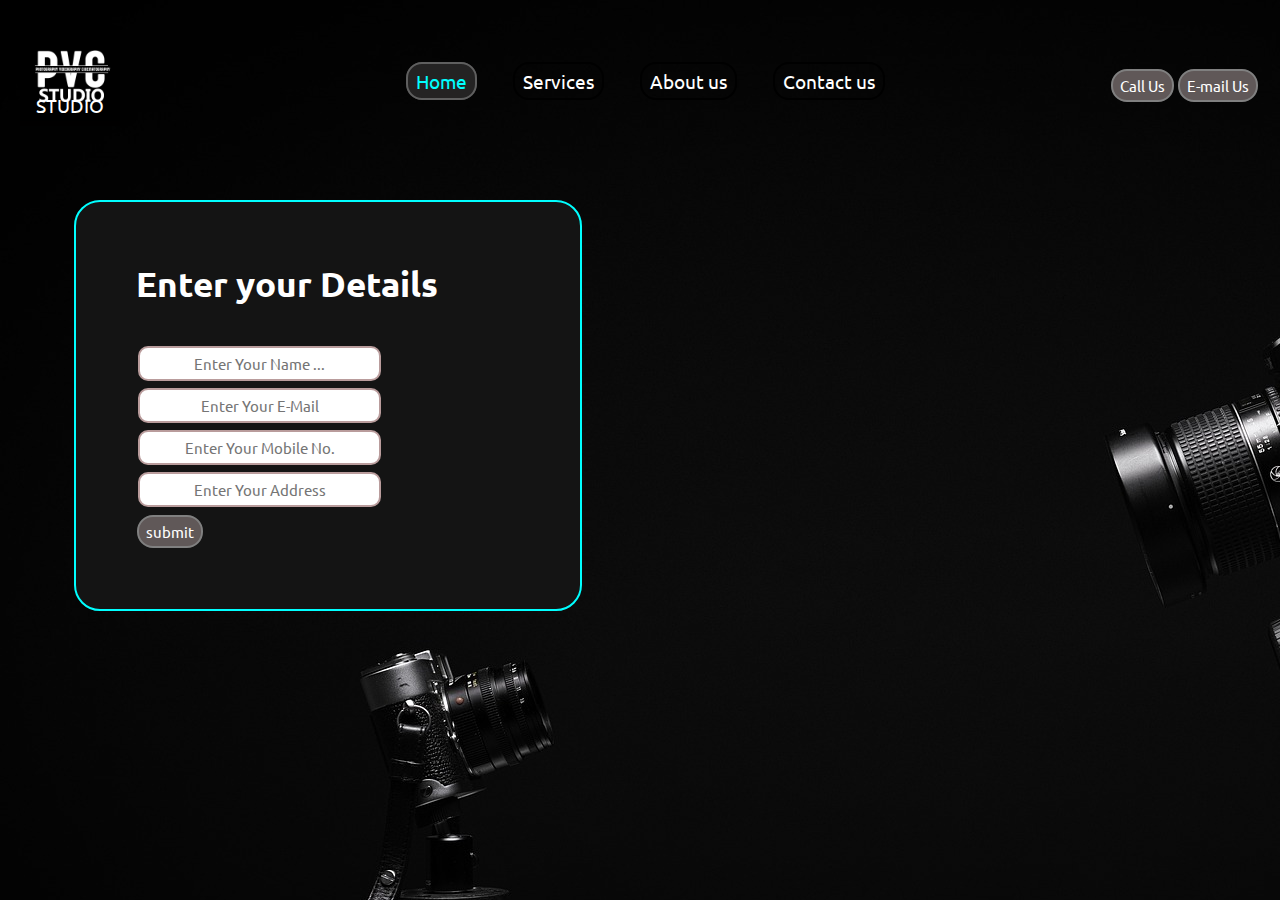
<file: 1st project/index.html>
<!DOCTYPE html>
<html lang="en">

<head>
    <meta charset="UTF-8">
    <meta http-equiv="X-UA-Compatible" content="IE=edge">
    <meta name="viewport" content="width=device-width, initial-scale=1.0">
    <title>PVC Studio</title>
    <link rel="preconnect" href="https://fonts.googleapis.com">
    <link rel="preconnect" href="https://fonts.gstatic.com" crossorigin>
    <link href="https://fonts.googleapis.com/css2?family=Ubuntu:wght@500&display=swap" rel="stylesheet">
    <link rel="stylesheet" href="css/bg.css">
</head>

<body>
    <header>
        <div class="left">
            <img src="img/logo.png" alt="logo">
            <div id="pvclogo">STUDIO</div>
        </div>
        <div class="mid">
            <div class="navbar">
                <ul>
                    <li><a href="index.html" class="active">Home</a></li>
                    <li><a href="pages/services.html">Services</a></li>
                    <li><a href="#">About us</a></li>
                    <li><a href="#">Contact us</a></li>
                </ul>
            </div>
        </div>
        <div class="right">
            <button class="btn"><a href="">Call Us </a></button>
            <button class="btn"><a href="">E-mail Us</a></button>
        </div>
    </header>
    <div class="container">
        <h3>Enter your Details</h3>
        <form action="customer.php" method="post">
            <div class="form-group">
                <input type="text" placeholder="Enter Your Name ...">
            </div>
            <div class="form-group">
                <input type="email" placeholder="Enter Your E-Mail">
            </div>
            <div class="form-group">
                <input type="text" placeholder="Enter Your Mobile No.">
            </div>
            <div class="form-group">
                <input type="text" placeholder="Enter Your Address">
            </div>
            <button class="btn">submit</button>
        </form>
    </div>

</body>

</html>
</file>
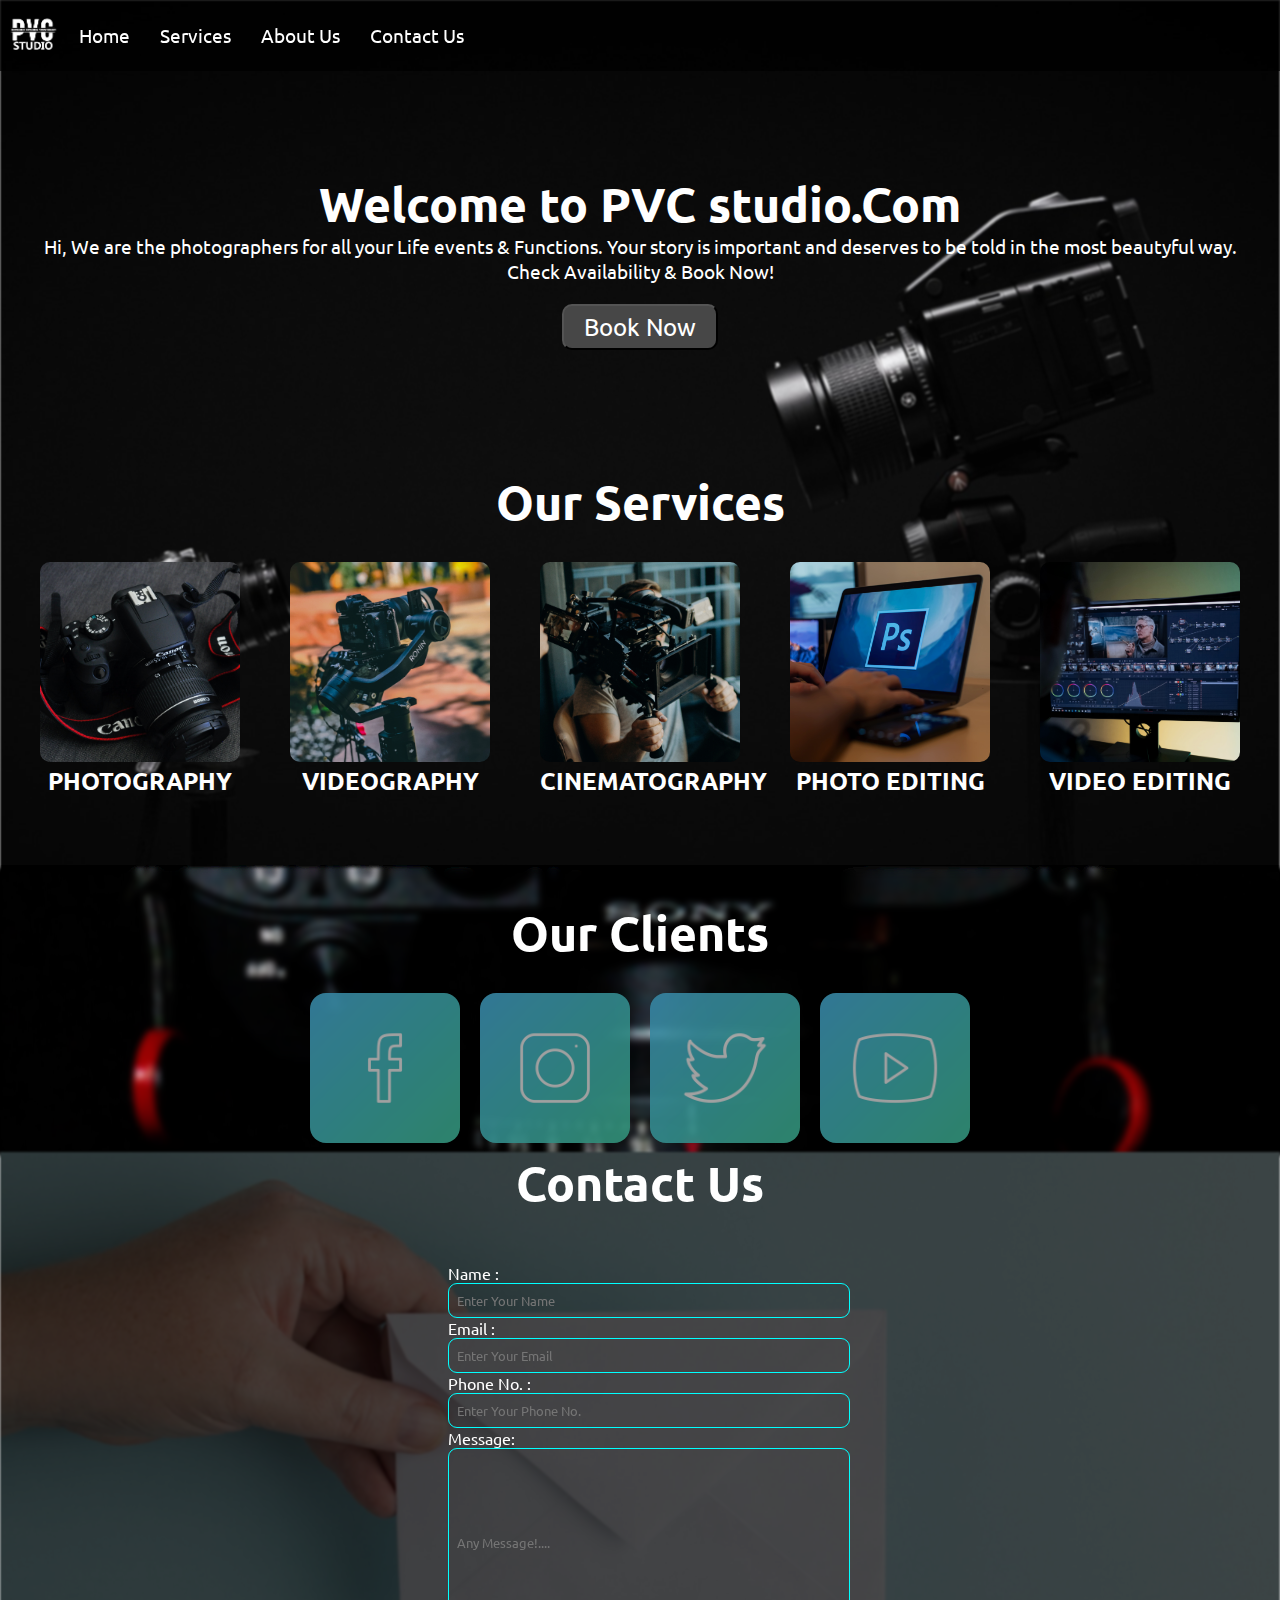
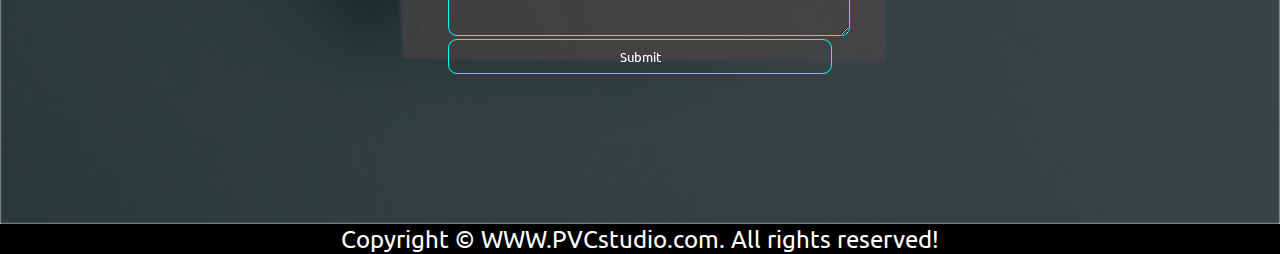
<file: 2nd project/index.html>
<!DOCTYPE html>
<html lang="en">

<head>
    <meta charset="UTF-8">
    <meta http-equiv="X-UA-Compatible" content="IE=edge">
    <meta name="viewport" content="width=device-width, initial-scale=1.0">
    <title>Aman PVC Studio | photography videography cinematography </title>
    <link rel="stylesheet" href="css/style1.css">
    <link rel="stylesheet" media="screen and (max-width: 600px)" href="css/phone.css">
    <link rel="preconnect" href="https://fonts.googleapis.com">
    <link rel="preconnect" href="https://fonts.gstatic.com" crossorigin>
    <link href="https://fonts.googleapis.com/css2?family=Ubuntu:wght@400;500&display=swap" rel="stylesheet">
</head>

<body>

    <div id="navbar">
        <div id="logo"><img src="img/logo.png" alt="Logo"></div>
        <ul>
            <li class="list-items"><a href="#home">Home </a></li>
            <li class="list-items"><a href="#services-cont">Services</a></li>
            <li class="list-items"><a href="#">About Us</a></li>
            <li class="list-items"><a href="#">Contact Us</a></li>
        </ul>
    </div>

    <section id="home">
        <h1 id="h-primary"> Welcome to PVC studio.Com</h1>
        <p>Hi, We are the photographers for all your Life events &
            Functions. Your story is important and deserves to be told in
            the most beautyful way.</p>
        <p>Check Availability & Book Now!</p>
        <button id="btn">Book Now</button>
    </section>

    <section id="services-cont">
        <h1 class="h-primary">Our Services</h1>
        <div id="services">
            <div class="box">
                <img src="img/servicesBG/photography.jpg" alt="photography">
                <h1 class="h-secondary">PHOTOGRAPHY</h1>
            </div>
            <div class="box">
                <img src="img/servicesBG/videography.jpg" alt="videography">
                <h1 class="h-secondary">VIDEOGRAPHY</h1>
            </div>
            <div class="box">
                <img src="img/servicesBG/cinematography.jpg" alt="cinematography">
                <h1 class="h-secondary">CINEMATOGRAPHY</h1>
            </div>
            <div class="box">
                <img src="img/servicesBG/photoediting.jpg" alt="photoediting">
                <h1 class="h-secondary">PHOTO EDITING</h1>
            </div>
            <div class="box">
                <img src="img/servicesBG/ei.jpg" alt="videoediting">
                <h1 class="h-secondary ">VIDEO EDITING</h1>
            </div>
        </div>
    </section>

    <section id="clients-cont">

        <h1 class="h-primary">Our Clients</h1>
        <div class="clients">

            <div class="Cbox"><a href="http://facebook.com">

                    <img src="img/clients/facebook.png" alt="Facebook">
                </a>
            </div>

            <div class="Cbox"><a href="http://instagram.com">

                    <img src="img/clients/instagram.png" alt="instagram">
                </a>
            </div>

            <div class="Cbox"><a href="http://twitter.com">

                    <img src="img/clients/twitter.png" alt="twitter">
                </a>
            </div>

            <div class="Cbox"><a href="https://www.youtube.com/channel/UCMzQnu3LeN3EPHomJocEGpg" target="_blank">

                    <img src="img/clients/youtube.png" alt="Youtube">
                </a>
            </div>

        </div>

    </section>

    <section id="contact">
        <h1 class="h-primary">Contact Us</h1>
        <div id="contact-box">
            <form action="#" method="post">
                <div class="formFields">
                    <label for="name">Name :</label>
                    <input type="text" name="name" id="name" placeholder="Enter Your Name">
                </div>
                <div class="formFields">
                    <label for="email">Email :</label>
                    <input type="email" name="email" id="email" placeholder="Enter Your Email">
                </div>
                <div class="formFields">
                    <label for="phone">Phone No. :</label>
                    <input type="phone" name="phone" id="phone" placeholder="Enter Your Phone No.">
                </div>
                <div class="formFields">
                    <label for="message">Message:</label>
                    <textarea name="message" id="" cols="30" rows="10" placeholder="Any Message!...."></textarea>
                </div>
                <div class="formFields">
                <input type="submit" value="Submit" class=".btn">
                </div>
            </form>
        </div>
    </section>
    <footer>
        <div class="center h-secondary">
            Copyright &copy; WWW.PVCstudio.com. All rights reserved!
        </div>
    </footer>
</body>

</html>
</file>
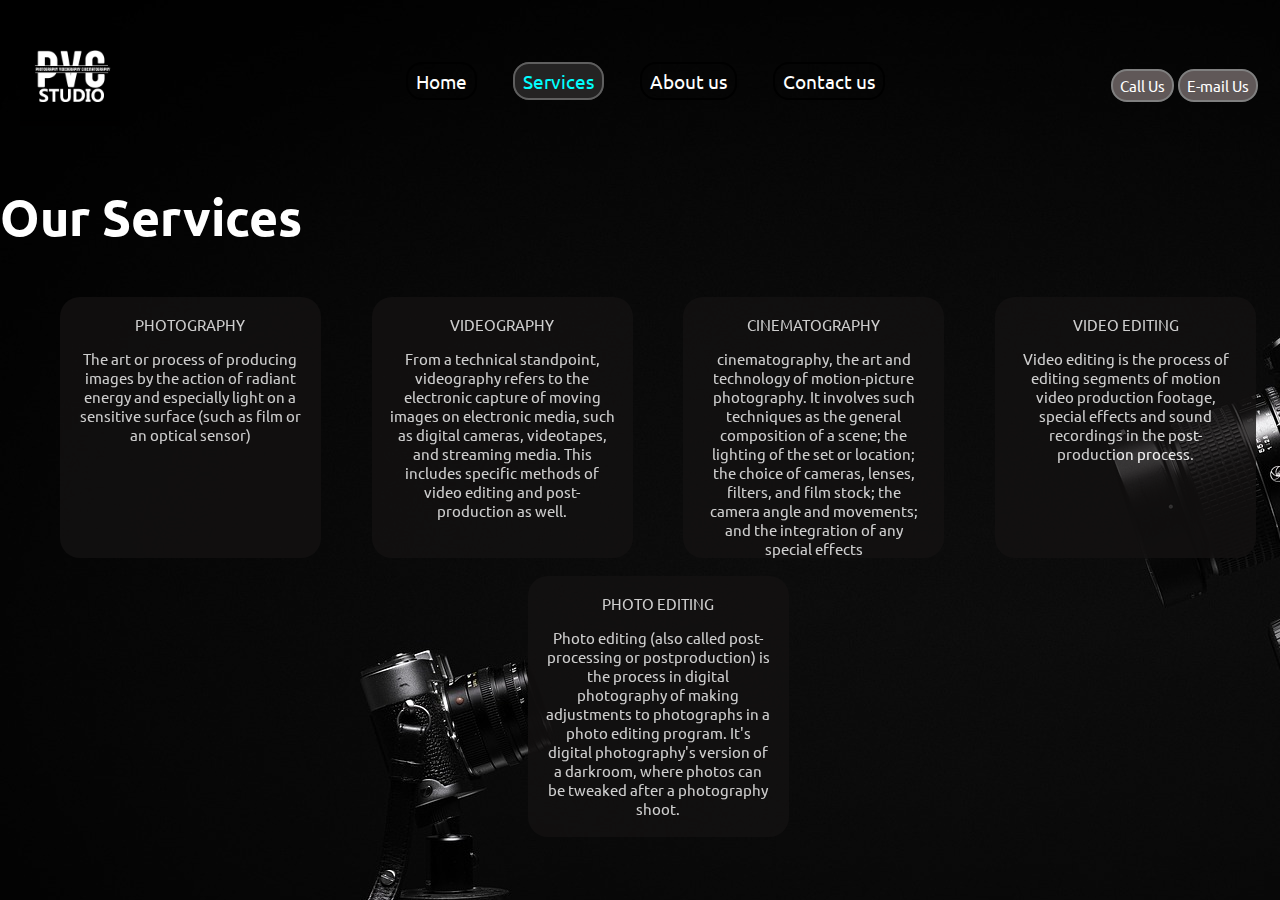
<file: 1st project/pages/services.html>
<!DOCTYPE html>
<html lang="en">
<head>
    <meta charset="UTF-8">
    <meta http-equiv="X-UA-Compatible" content="IE=edge">
    <meta name="viewport" content="width=device-width, initial-scale=1.0">
    <title>PVC Secvices</title>
    <link rel="preconnect" href="https://fonts.googleapis.com">
    <link rel="preconnect" href="https://fonts.gstatic.com" crossorigin>
    <link href="https://fonts.googleapis.com/css2?family=Ubuntu:wght@500&display=swap" rel="stylesheet">
    <link rel="stylesheet" href="../css/bg.css">
</head>
<body>
    <div class="left">
        <div id="img"></div><img src="../img/logo.png" alt="logo">
         
    </div>
    <div class="mid">
        <div class="navbar">
            <ul>
                <li><a href="/1st project/index.html" >Home</a></li>
                <li><a href="services.html" class="active">Services</a></li>
                <li><a href="#">About us</a></li>
                <li><a href="#">Contact us</a></li>
            </ul>
        </div>
    </div>
    <div class="right">
        <button class="btn"><a href="">Call Us </a></button>
        <button class="btn"><a href="">E-mail Us</a></button>
    </div>
</header>

<h3 id="ourServices">Our Services</h3>
<div class="container-flex">
    <div class="item" id="item-1">PHOTOGRAPHY
        <p>The art or process of producing images by the action of radiant energy and especially light on a sensitive surface (such as film or an optical sensor)</p>
    </div>
    <div class="item" id="item-2">VIDEOGRAPHY
        <p>From a technical standpoint, videography refers to the electronic capture of moving images on electronic media, such as digital cameras, videotapes, and streaming media. This includes specific methods of video editing and post-production as well.</p>
    </div>
    <div class="item" id="item-3">CINEMATOGRAPHY
        <p>cinematography, the art and technology of motion-picture photography. It involves such techniques as the general composition of a scene; the lighting of the set or location; the choice of cameras, lenses, filters, and film stock; the camera angle and movements; and the integration of any special effects</p>
    </div>
    <div class="item" id="item-4">VIDEO EDITING
        <p>
            Video editing is the process of editing segments of motion video production footage, special effects and sound recordings in the post-production process.</p>
    </div>
    <div class="item" id="item-5">PHOTO EDITING
        <p>Photo editing (also called post-processing or postproduction) is the process in digital photography of making adjustments to photographs in a photo editing program. It's digital photography's version of a darkroom, where photos can be tweaked after a photography shoot.</p>
    </div>

</div>

    
</body>
</html>
</file>
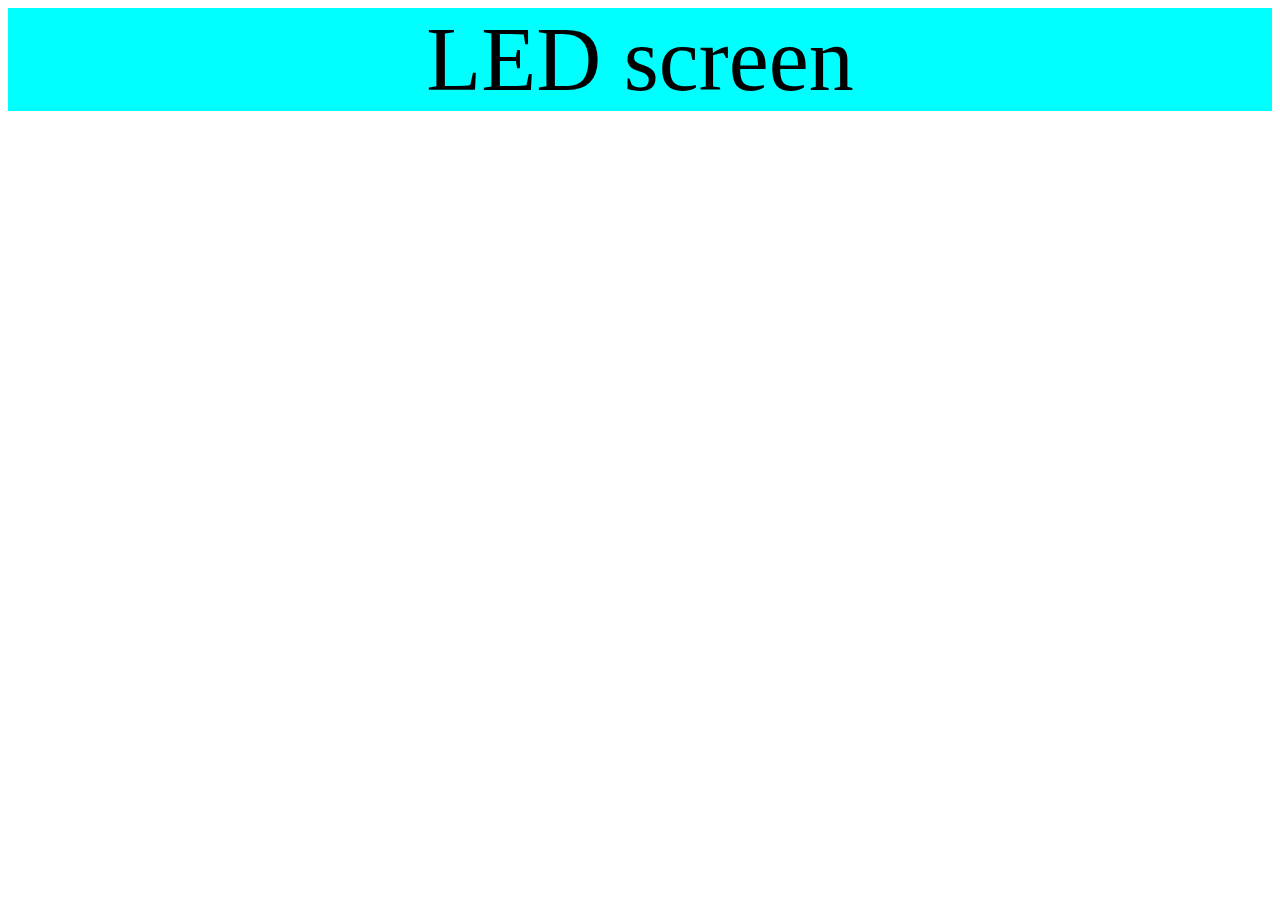
<file: 1st project/webDev/mediaQ.html>
<!DOCTYPE html>
<html lang="en">
<head>
    <meta charset="UTF-8">
    <meta http-equiv="X-UA-Compatible" content="IE=edge">
    <meta name="viewport" content="width=device-width, initial-scale=1.0">
    <title>Media Quries</title>
    <style>
        .box{
            font-size: 10vh;
            text-align: center;
            box-sizing: border-box;
            background-color: cyan;
            color: black;
            display: none;
        }
        @media (width>=1200px) {
            #box4{
                display: block;
            }
        }
        
        @media (width>768px) and (width<1200px) {
            #box3{
                display: block;
            }
        }
        
        @media (width>600px) and (width<=768px)  {
            #box2{
                display: block;
            }
        }
        
        @media (width<=600px) {
            #box1{
                display: block;
            }
        }
    </style>
</head>
<body>
    <div class="box" id="box1">Phone</div>
    <div class="box" id="box2">Tablet</div>
    <div class="box" id="box3">Laptop</div>
    <div class="box" id="box4">LED screen</div>
    
</body>
</html>
</file>
<file: 1st project/css/bg.css>
html{
    font-size: 10px;
}
body {
    font-family: 'Ubuntu', sans-serif;
    background: url("../img/camera.jpg") ;
    color: white;
    margin: 0px;
    padding: 0px;
}

body ::before{
    font-family: 'Ubuntu', sans-serif;
    background: url("../img/camera.jpg") no-repeat center center/cover;
    height: 100%;
    width: 100%;
    color: white;
    margin: 0px;
    padding: 0px;
}

.left {
    position: absolute;
    left: 10px;
    margin: 0px;
    padding: 0px;
}
.left img{
    position: relative;
    width: 100px;
    margin: auto;
    padding: 1px 10px;
}
#img{
    position: absolute;
    top:0px;
    width: 100px;
    margin: 0px auto;
    padding: 1px 10px;
    z-index: 2;

}
#pvclogo{
    position: absolute;
    top: 68px;
    left: 26px;
    margin: 0px auto;
    font-size: 19px;
    font-family: 'Ubuntu', sans-serif;
    z-index: 40;
}

.mid {
    display: block;
    width: 40%;
    margin: 25px auto;
}

.right {
    position: absolute;
    right: 21px;
    top: 68px;
    display: inline-block;
    /* border: 2px solid red; */
}

.navbar {
    display: block;
    /* border: 2px solid blue; */
    margin: 36px auto;
    position: absolute;
}

.navbar ul {
    margin: 2px;
    padding: 3px;
}

.navbar li {
    color: white;
    text-decoration: none;
    display: inline-block;
    margin: 2px 16px;
    padding: 1px;
}
.navbar li a {
    font-family: 'Ubuntu', sans-serif;
    font-size: 19px;
    color: white;
    text-decoration: none;
    padding: 5px 8px 5px 8px;
    border: 2px solid rgb(0, 0, 0);
    border-radius: 16px;
    
}
.navbar li a:hover, .navbar li a.active{
    color:cyan;
    background-color: rgb(36, 35, 35);
    border: 2px solid rgb(95, 95, 95);
}

.btn {
    font-family: 'Ubuntu', sans-serif;
    margin: 1px 1px;
    background-color: #605858;
    color: white;
    padding: 5px 7px;
    border: 2px solid grey;
    border-radius: 16px;
    font-size: 15px;
    cursor: pointer;
}

.btn:hover {
    background-color: rgb(75, 11, 11);
}

.btn a {
    text-decoration: none;
    color: white;
}

.container {
    font-family: 'Ubuntu', sans-serif;
    font-size: 30px;
    border: 2px solid cyan;
    border-radius: 26px;
    padding: 60px;
    position: absolute;
    width: 30%;
    top: 200px;
    left: 74px;
    background-color: rgb(20, 20, 20);
}
.container h3{
    margin-top: auto;
}
.form-group input {
    text-align: center;
    font-family: 'Ubuntu', sans-serif;
    font-size: 15px;
    border: 2px solid rgb(185, 156, 156);
    border-radius: 10px;
    padding: 6px;
    margin: 2px;
}


/* Services html page  */
#ourServices{
    position: absolute;
    top:15vh;
    display: inline-block;
    align-items: center;
    font-size: 5rem;
    
}
    
.container-flex{
    position: absolute;
    top:30vh;
    display: flex;
    height:28rem;
    width:100%;
    margin: 1vh;
    padding:1vh;
    /* border: 2px solid rgb(63, 62, 62); */
    flex-wrap: wrap;
    justify-content: space-evenly;
    align-items: center;
    font-size: 10px;

}
.item{
    flex-direction: row;
    font-size: 1.5em;
    /* border: 1px solid yellowgreen; */
    border-radius: 20px;
    margin: 1vh;
    padding: 2vh;
    height:15em;
    width: 15em;
    background-color: rgb(19, 17, 17);
    filter: opacity(80%);
    text-align: center;
}
.item:hover{
    
    height: 16em;
    filter: opacity(100%);
}
#item-1{
    text-align: center;
}
#item-2{
    text-align: center;
}
#item-3{
    text-align: center;
}
#item-4{    
}
#item-5{}
</file>
<file: 2nd project/css/style1.css>
@import url('https://fonts.googleapis.com/css2?family=Ubuntu:wght@400;500&display=swap');

* {
    margin: 0px;
    padding: 0px;
    font-family: 'Ubuntu', sans-seri;

}

html {
    scroll-behavior: smooth;
}

/* navigation Bar */

#navbar {
    display: flex;
    align-items: center;
    position: sticky;
    top: 0px;
}

#navbar::before {
    content: "";
    background-color: black;
    position: absolute;
    top: 0px;
    left: 0px;
    height: 100%;
    width: 100%;
    z-index: -1;
    opacity: 0.7;
}

#logo {
    margin: 4px 2px;

}

#logo img {
    width: 60px;
    border-radius: 45px;
}

#navbar ul {
    display: flex;
}

#navbar ul li {
    list-style: none;
    font-size: 1.2rem;
    margin: 1px 10px;
}

#navbar ul li a {
    text-decoration: none;
    display: block;
    padding: 1px 5px;
    border-radius: 15px;
    color: white;
}

#navbar ul li a:hover {
    color: black;
    background-color: white;
}

/* home section */
#home {
    display: flex;
    flex-direction: column;
    align-items: center;
    justify-content: center;
    height: 400px;
}

#home::before {
    content: "";
    position: absolute;
    background: url(../img/camera.jpg) no-repeat center center/cover;
    height: 1080px;
    width: 100%;
    left: 0px;
    top: 0px;
    z-index: -1;
    opacity: 0.99;
    filter: blur(1px);

}

#home h1 {
    color: white;
    text-align: center;
    font-size: 3rem;
    font-family: 'Ubuntu', sans-seri;
}

#home p {
    color: white;
    text-align: center;
    font-size: 1.2rem;
    font-family: 'Ubuntu', sans-seri;
}

/* services section */

#services-cont {
    flex-direction: column;
    align-items: center;
    justify-content: space-evenly;

}

#services {
    display: flex;
    flex-wrap: wrap;
    align-items: center;
    justify-content: space-evenly;
    margin-top: 20px;
}

#services .box {
    width: 200px;
    height: 200px;
    padding: 10px 10px;
}

.box img {
    border-radius: 10px;
    height: 200px;
    width: 100%;
    opacity: 0.90;
    filter: blur(0.4px);
}

.box img:hover {
    box-shadow: 0px 0px 10px 1px rgb(141, 139, 139);
}


/* clients-section */
#clients-cont {
    position: relative;
    margin-top: 100px;
    padding-top: 30px;
    height: 250px;
}


#clients-cont ::before {
    content: "";
    position: absolute;
    background: url(../img/servicesBG/clientsBG.jpg) no-repeat center center/cover;
    height: 100%;
    width: 100%;
    left: 0px;
    top: 0px;
    z-index: -1;
    opacity: 0.99;
    filter: blur(3px);
}


.clients {
    display: flex;
    flex-wrap: wrap;
    align-items: center;
    justify-content: center;
    margin-top: 20px;
}

.clients .Cbox {
    width: 150px;
    height: 150px;
    padding: 10px 10px;
}

.Cbox img {
    border-radius: 1em;
    height: 150px;
    width: 100%;
    opacity: 0.90;
    filter: brightness(70%);
}

/* contact-section */
#contact {
    position: relative;
}

#contact::before {
    content: "";
    position: absolute;
    background: url(../img/clients/contactBG.jpg) no-repeat center center/cover;
    width: 100%;
    height: 100%;
    z-index: -1;
    opacity: 99;
    filter: blur(1px) brightness(0.30);
}
#contact-box{
    display: flex;
    justify-content: center;
    align-items: center;
    padding-bottom: 100px;

}
#contact-box input, #contact-box textarea{
    width: 100%;
    align-content: center;
    padding: 0.5rem;
    border: 1px solid cyan;
    border-radius: 9px;
    background: transparent;
}
#contact-box form{
    padding: 50px;
    color: white;
    width: 30%;
 
} 
#contact-box form input{
    color: white;
} 


/* utility clases */
.h-primary {
    font-family: 'Ubuntu', sans-serif;
    font-size: 3rem;
    color: white;
    text-align: center;

}

.h-secondary {
    font-family: 'Ubuntu', sans-serif;
    font-size: 1.5rem;
    color: white;
    text-align: center;

}

#btn {
    padding: 6px 20px;
    background-color: rgb(71, 71, 71);
    color: white;
    margin: 20px;
    font-size: 1.5rem;
    border-radius: 10px;
    cursor: pointer;
}
.center{
    align-items: center;
    text-align: center;
    background-color: black;
}
</file>
<file: 2nd project/css/phone.css>
#navbar {
    flex-direction: column;
}
#navbar ul li a {
    padding: 1px 5px;
    font-size: 1rem;
    padding-bottom: 8px;
    
}
</file>
